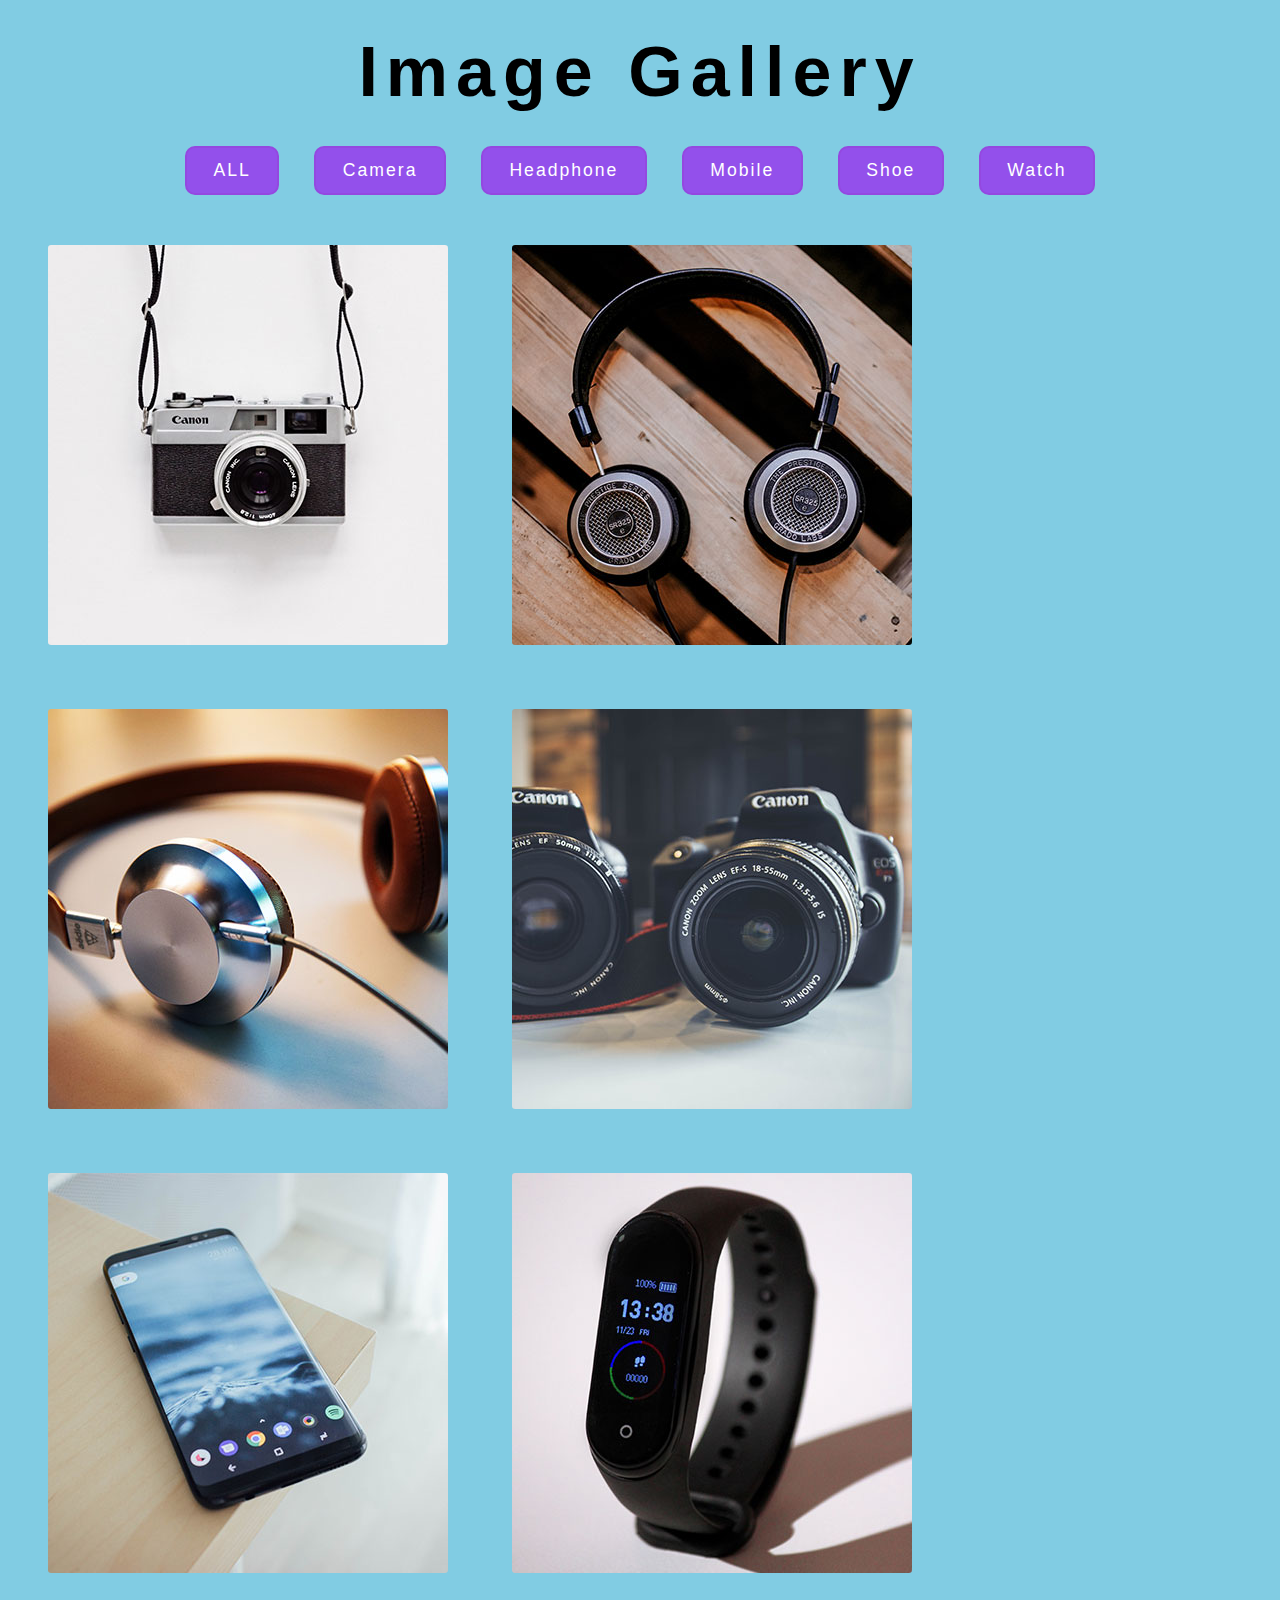
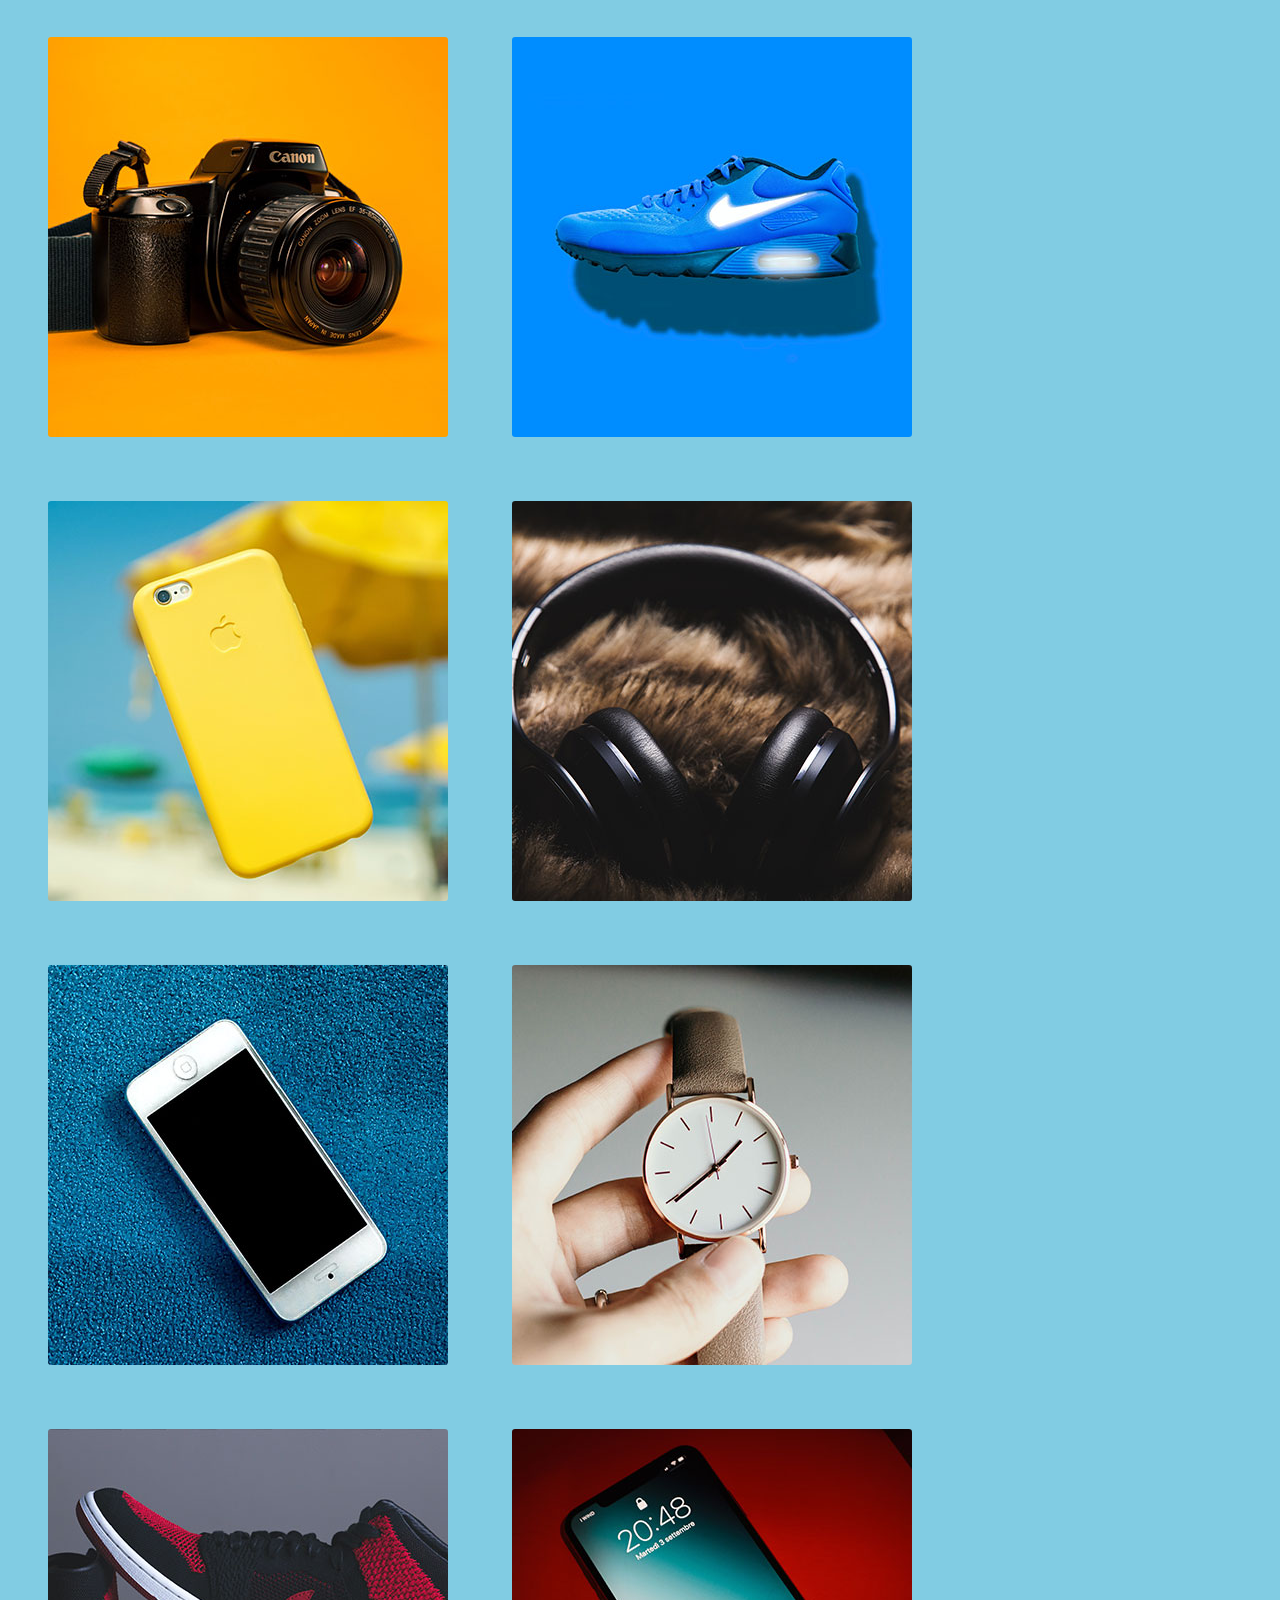
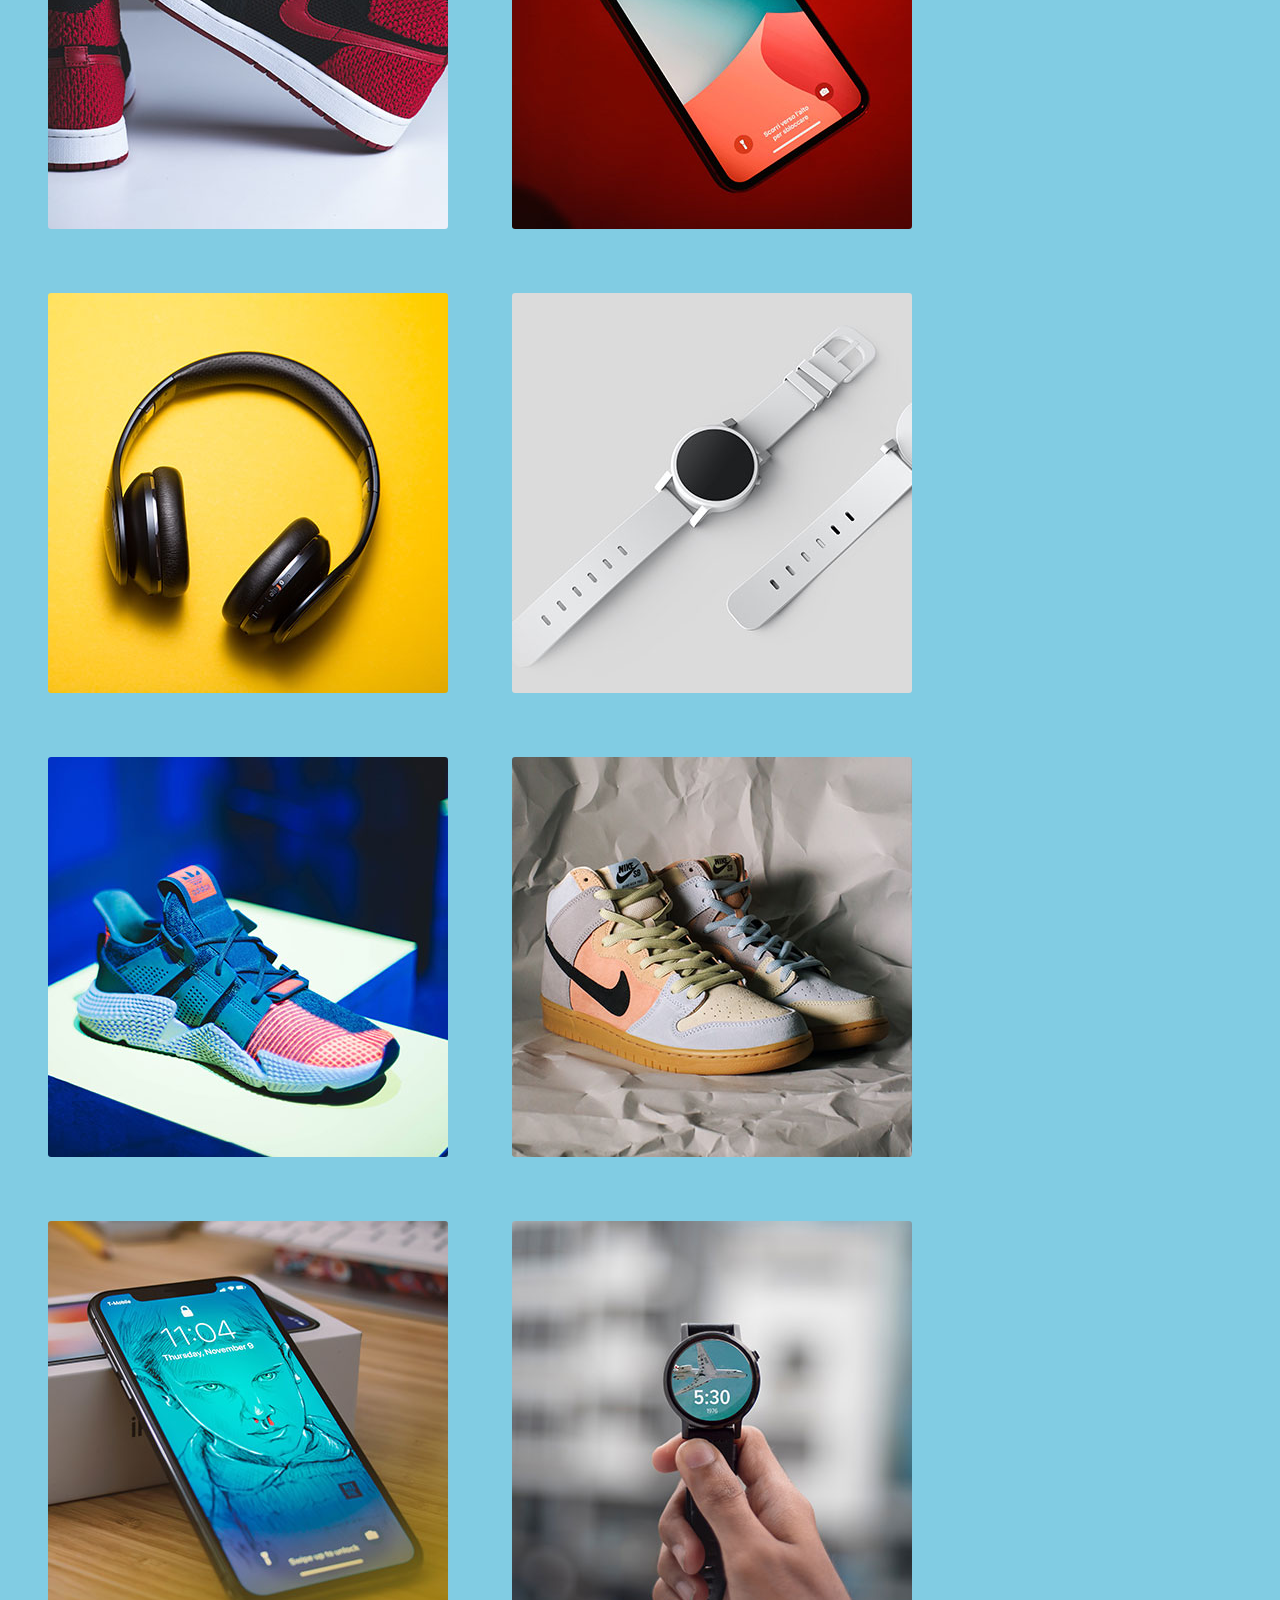
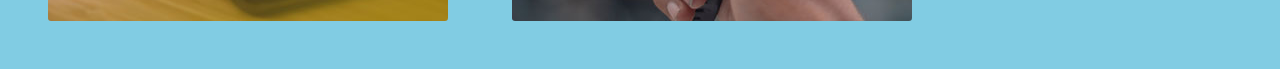
<file: IMAGE_GALLERY/index.html>
<!DOCTYPE html>
<html lang="en">
<head>
    <meta charset="UTF-8">
    <meta name="viewport" content="width=device-width, initial-scale=1.0">
    <title>IMAGE GALLERY</title>
    <link rel="stylesheet" href="styles.css">
</head>
<body>
<section class="gallery">
    <h1 class="main-heading">Image Gallery</h1>
    <div class="buttons">
        <button type="button">ALL</button>
        <button type="button" data-btn="1">Camera</button>
        <button type="button" data-btn="2">Headphone</button>
        <button type="button" data-btn="3">Mobile</button>
        <button type="button" data-btn="4">Shoe</button> 
        <button type="button" data-btn="5">Watch</button> 
    </div>
    <div class="images">
        <img src="IMAGES/camera1.jpg" alt="" data-img="1">
        <img src="IMAGES/headphone1.jpg" alt="" data-img="2">
        <img src="IMAGES/headphone2.jpg" alt="" data-img="2">
        <img src="IMAGES/camera2.jpg" alt="" data-img="1">
        <img src="IMAGES/mobile1.jpg" alt="" data-img="3">
        <img src="IMAGES/watch1.jpg" alt="" data-img="5">
        <img src="IMAGES/camera3.jpg" alt="" data-img="1">
        <img src="IMAGES/shoe1.jpg" alt="" data-img="4">
        <img src="IMAGES/mobile5.jpg" alt="" data-img="3">
        <img src="IMAGES/headphone3.jpg" alt="" data-img="2">
        <img src="IMAGES/mobile2.jpg" alt="" data-img="3">
        <img src="IMAGES/watch2.jpg" alt="" data-img="5">
        <img src="IMAGES/shoe4.jpg" alt="" data-img="4">
        <img src="IMAGES/mobile3.jpg" alt="" data-img="3">
        <img src="IMAGES/headphone4.jpg" alt="" data-img="2">
        <img src="IMAGES/watch3.jpg" alt="" data-img="5">
        <img src="IMAGES/shoe2.jpg" alt="" data-img="4">
        <img src="IMAGES/shoe3.jpg" alt="" data-img="4">
        <img src="IMAGES/mobile4.jpg" alt="" data-img="3">
        <img src="IMAGES/watch4.jpg" alt="" data-img="5">
    </div>
</section>

    <script src="script.js"></script>
</body>
</html>
</file>
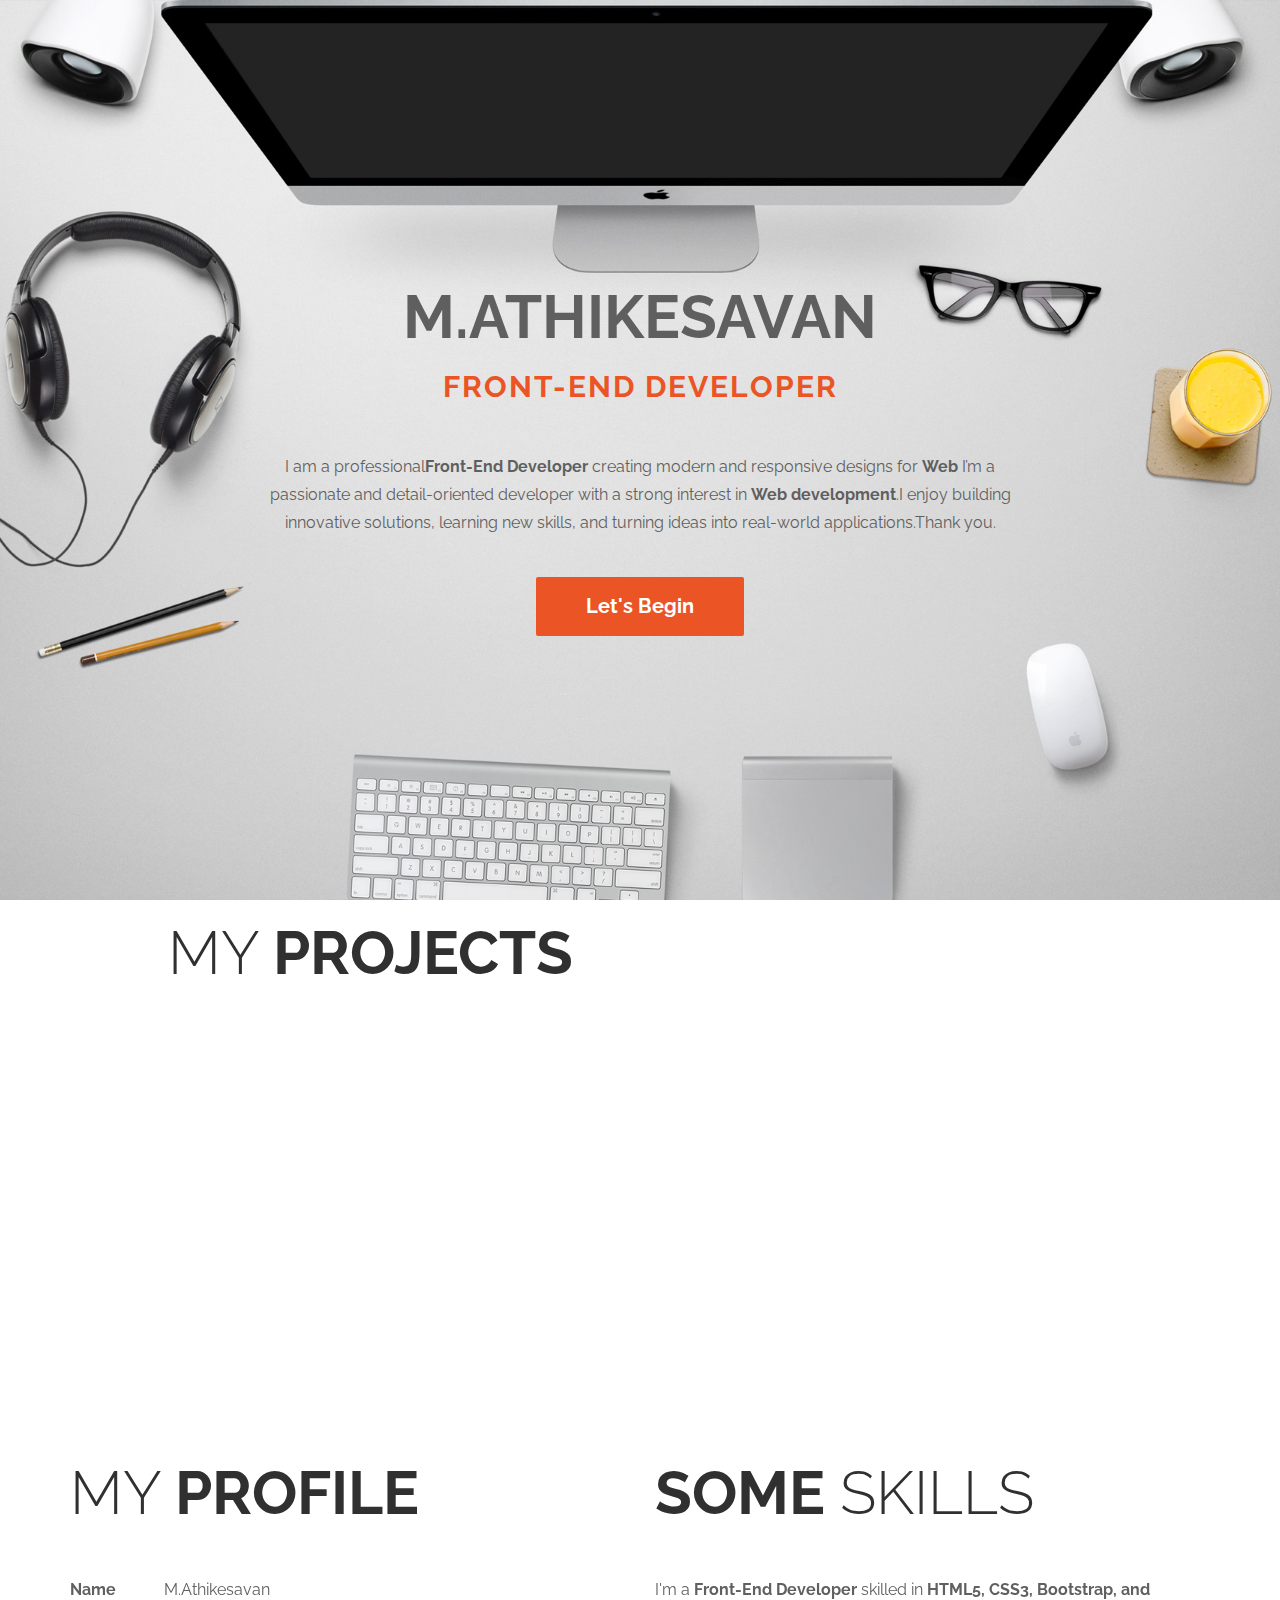
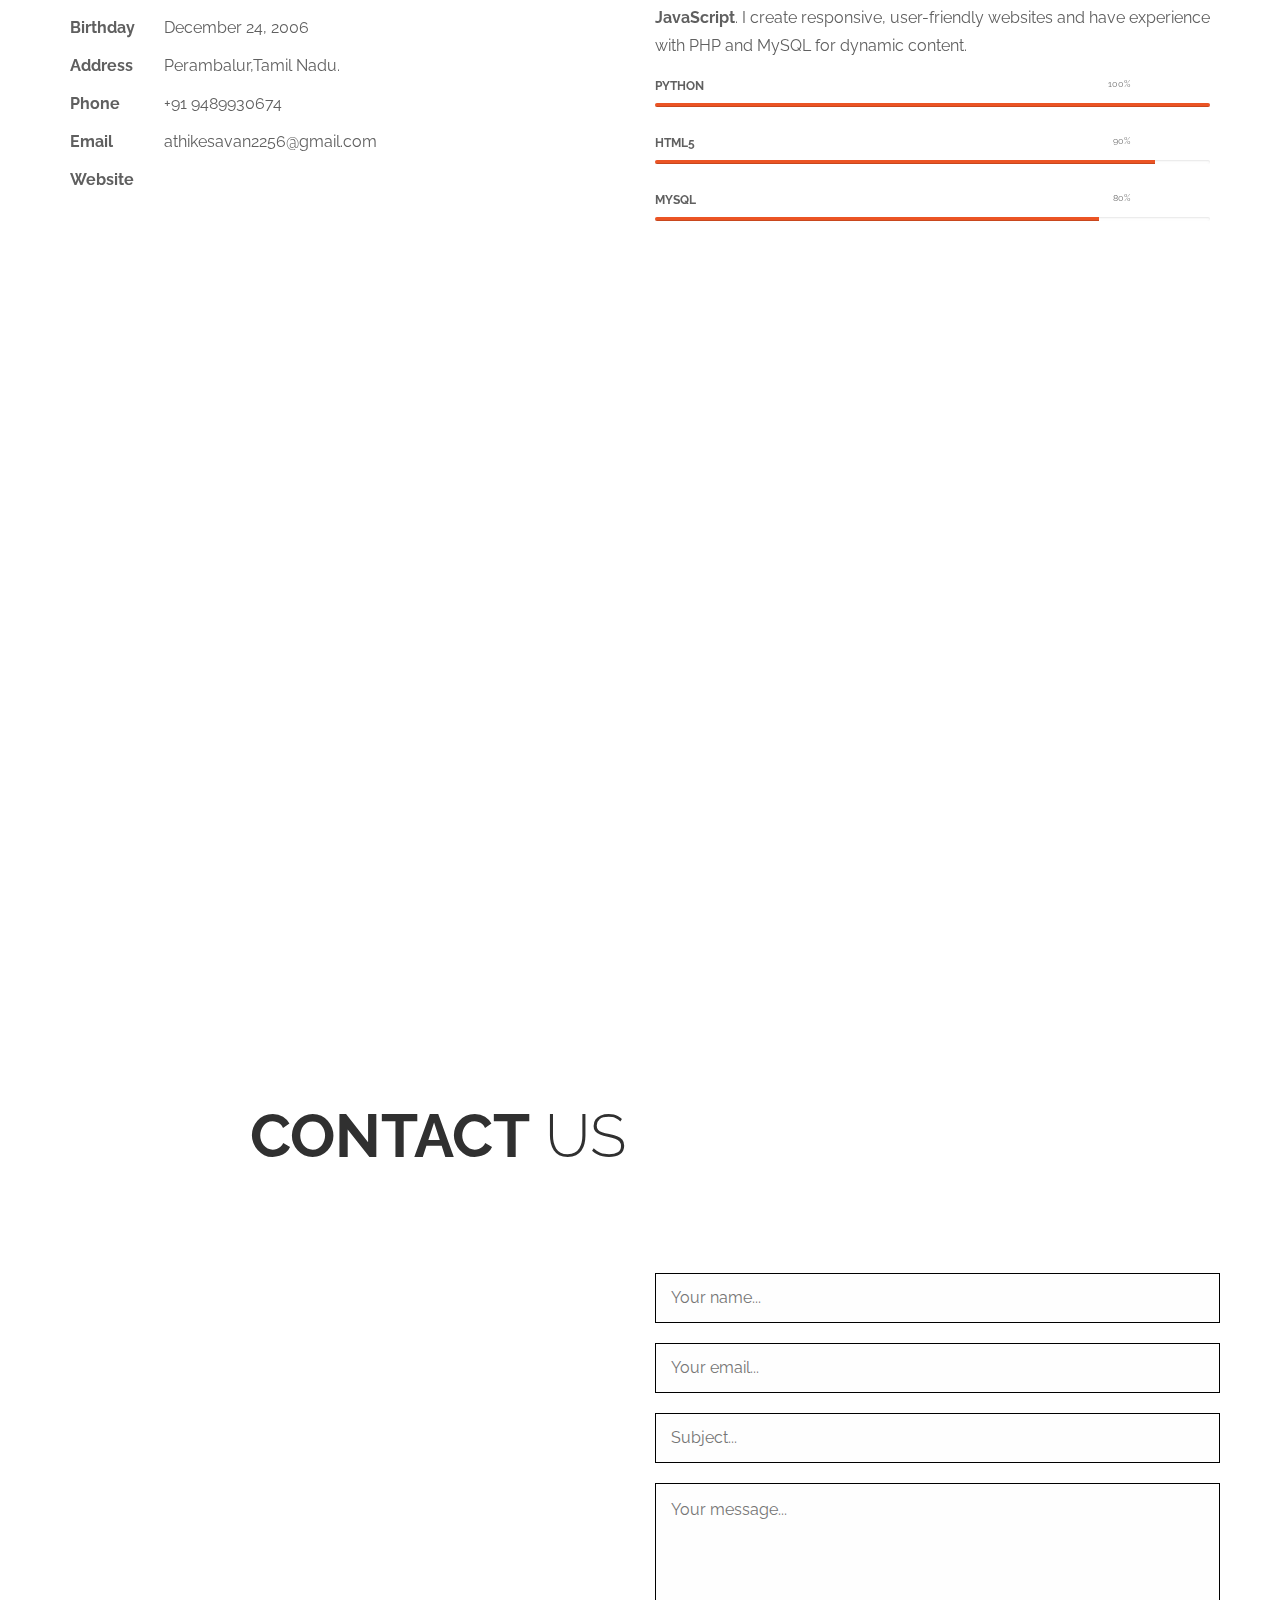
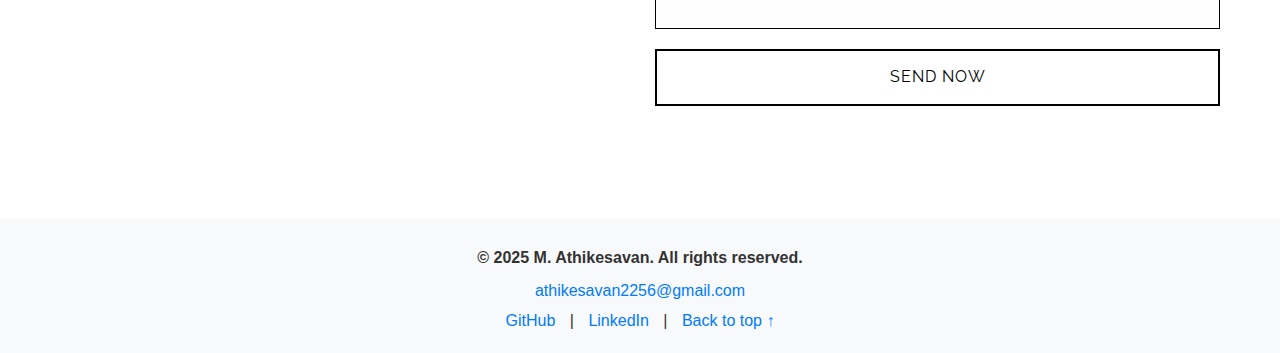
<file: PORTFOLIO/index.html>
<!DOCTYPE html>
<html lang="en">
<head>
	<meta charset="utf-8">
	<meta http-equiv="X-UA-Compatible" content="IE=Edge">
	<meta name="viewport" content="width=device-width, initial-scale=1">
	<meta name="keywords" content="">
	<meta name="description" content="">
	<link rel="icon" href="images/icon.png">
	<title>Portfolio</title>
	<!-- STYLESHEETS -->
	<link rel="stylesheet" href="css/bootstrap.min.css">
	<link rel="stylesheet" href="css/font-awesome.min.css">
	<link rel="stylesheet" href="css/templatemo-style.css">
	<link rel="stylesheet" href="https://cdn.jsdelivr.net/npm/aos@2.3.4/dist/aos.css">
	<link href='//fonts.googleapis.com/css?family=Raleway:400,300,600,700' rel='stylesheet' type='text/css'>
</head>
<body data-spy="scroll" data-target="#rock-navigation">
	<!-- START NAVIGATION -->
	<div class="navbar navbar-default bs-dos-nav navbar-fixed-top sticky-navigation" role="navigation">
		<div class="container">

			<div class="navbar-header">
				<button class="navbar-toggle" data-toggle="collapse" data-target="#rock-navigation">
					<span class="icon icon-bar"></span>
					<span class="icon icon-bar"></span>
					<span class="icon icon-bar"></span>
				</button>
				<a href="#" class="navbar-brand">M.Athikesavan</a>
			</div>
			<nav class="collapse navbar-collapse" id="rock-navigation">
				<ul class="nav navbar-nav navbar-right main-navigation text-uppercase">
					<li><a href="#home" class="smoothScroll">Home</a></li>
					<li><a href="#projects" class="smoothScroll">My Projects</a></li>
					<li><a href="#resume" class="smoothScroll">Resume</a></li>
					<li><a href="#about" class="smoothScroll">About</a></li>
					<li><a href="#contact" class="smoothScroll">Contact</a></li>
				</ul>
			</nav>

		</div>
	</div>
	<!-- END NAVIGATION -->

	<!-- START HOME -->
	<section id="home" class="templatemo-home">
		<div class="container">
			<div class="row">
				<div class="col-md-2 col-sm-1"></div>
				<div class="col-md-8 col-sm-10">
					<h1 class="tm-home-title"><strong>M.ATHIKESAVAN</strong></h1>
					<h2 class="tm-home-subtitle">Front-End Developer</h2>
					<p>I am a professional<strong>Front-End Developer</strong> creating modern and responsive designs for <strong>Web</strong> I’m a passionate and detail-oriented developer with a strong interest in <strong>Web development</strong>.I enjoy building innovative solutions, learning new skills, and turning ideas into real-world applications.Thank you.</p>
					<a href="#projects" class="btn btn-default smoothScroll tm-view-more-btn">Let's Begin</a>
				</div>
				<div class="col-md-2 col-sm-1"></div>
			</div>
		</div>
	</section>
	<!-- END HOME -->
	 <!-- START PROJECTS -->
<section id="projects" class="tm-padding-top-bottom-100">
  <div class="container">
    <div class="row">
      <div class="col-md-offset-1 col-md-11">
        <h2 class="title">My <strong>Projects</strong></h2>
      </div>

      <!-- Project 1 -->
      <div class="col-md-4 col-sm-6 mb-4" data-aos="fade-up">
        <div class="card">
          <img src="images/img1.jpg" class="card-img-top img-responsive" alt="Project 1">
          <div class="card-body">
            <h4 class="card-title">Railway Reservation System</h4>
            <p class="card-text">A full-stack web app using HTML, CSS, JavaScript & MySQL for booking and managing train reservations.</p>
          </div>
        </div>
      </div>

      <!-- Project 2 -->
      <div class="col-md-4 col-sm-6 mb-4" data-aos="fade-up" data-aos-delay="100">
		<div class="card">
			<img src="images/img2.png" class="card-img-top img-responsive" alt="Responsive KFC Website">
			<div class="card-body">
				<h4 class="card-title">Responsive KFC Website</h4>
				<p class="card-text">A front-end clone of the KFC website built using HTML5, CSS3, Bootstrap 5, and JavaScript. Fully mobile responsive with smooth UI/UX design.</p>
			</div>
		</div>
	  </div>


      <!-- Project 3 -->
      <div class="col-md-4 col-sm-6 mb-4" data-aos="fade-up" data-aos-delay="200">
        <div class="card">
          <img src="images/img3.png" class="card-img-top img-responsive" alt="Project 3">
          <div class="card-body">
            <h4 class="card-title">Face Detection App</h4>
            <p class="card-text">Python + OpenCV based face detection project capable of recognizing human faces in real-time video streams.</p>
          </div>
        </div>
      </div>
    </div>
  </div>
</section>
<!-- END PROJECTS -->

	<!-- START RESUME -->
	<section id="resume" class="tm-padding-top-bottom-100">
		<div class="container">
			<div class="row">
				<div class="col-md-6 col-sm-6">					
					<h2 class="title">My <strong>Profile</strong></h2>
					<p><span class="tm-info-label">Name</span> M.Athikesavan</p>
					<p><span class="tm-info-label">Birthday</span> December 24, 2006</p>
					<p><span class="tm-info-label">Address</span> Perambalur,Tamil Nadu.</p>
					<p><span class="tm-info-label">Phone</span> +91 9489930674</p>
					<p><span class="tm-info-label">Email</span> athikesavan2256@gmail.com</p>
					<p><span class="tm-info-label">Website</span> <a href="#" class="tm-red-text">www.com</a></p>
				</div>
				<div class="col-md-6 col-sm-6">
					<h2 class="title"><strong>Some</strong> Skills</h2>
					<p>I'm a <strong>Front-End Developer</strong> skilled in <strong>HTML5, CSS3, Bootstrap, and JavaScript</strong>. I create responsive, user-friendly websites and have experience with PHP and MySQL for dynamic content.</p>
					<h4 class="tm-progress-label">Python <small class="progress-percent-small">100%</small></h4>
					<div class="progress tm-progress">
						<div class="progress-bar progress-bar-danger" role="progressbar" aria-valuenow="100" aria-valuemin="0" aria-valuemax="100" style="width: 100%;"></div>
					</div>
					<h4 class="tm-progress-label">HTML5 <small class="progress-percent-small">90%</small></h4>
					<div class="progress tm-progress">
						<div class="progress-bar progress-bar-danger" role="progressbar" aria-valuenow="90" aria-valuemin="0" aria-valuemax="100" style="width: 90%;"></div>
					</div>
					<h4 class="tm-progress-label">MySQL <small class="progress-percent-small">80%</small></h4>
					<div class="progress tm-progress">
						<div class="progress-bar progress-bar-danger" role="progressbar" aria-valuenow="80" aria-valuemin="0" aria-valuemax="100" style="width: 80%;"></div>
					</div>
				</div>
			</div>
		</div>
		<br>
		<br>
	</section>
	<!-- END RESUME -->

	<!-- START ABOUT -->
	<section id="about" class="tm-about">
		<br>
		<div class="container">
			<div class="row">
				<div class="col-md-offset-6 col-md-6 col-sm-offset-6 col-sm-7">
					<div class="title">
						<h2 class="h-title">This is <strong>me</strong></h2>
						<h1 class="tm-red-text"><strong>Front-End Developer</strong></h1>
					</div>
					<p>TI’m a passionate Full-Stack Web Developer with experience in building dynamic web applications using HTML, CSS, JavaScript, Bootstrap, PHP, MySQL, and Django. I enjoy creating user-friendly, scalable solutions and continuously improving my skills to deliver high-quality projects.</p>
					<p>In addition to web development, I’m exploring penetration testing, data science, and computer vision with Python and OpenCV. I believe in continuous learning and aim to create secure, innovative, and performance-driven solutions that make a real impact.</p>
				</div>
			</div>
		</div>
		<br>
		<br>
		
	</section>
	<!-- END ABOUT -->
	<!-- START CONTACT -->
	<section class="contact-section" id="contact">
		<h2 class="title c-title"> <strong>CONTACT</strong> US</h2>
		<div class="map-form-container">
		
		<!-- Google Map -->
		<div class="map-container">
			<iframe
			src="https://www.google.com/maps/embed?pb=!1m18!1m12!1m3!1d3875.728118462892!2d100.56894581542033!3d13.75665630165913!2m3!1f0!2f0!3f0!3m2!1i1024!2i768!4f13.1!3m3!1m2!1s0x30e29e8a92f8cc3f%3A0x2ef2f8d444e7ec16!2sDHL%20Supply%20Chain!5e0!3m2!1sen!2sth!4v1716177845000!5m2!1sen!2sth"
			width="100%" height="100%" style="border:0;" allowfullscreen="" loading="lazy"
			referrerpolicy="no-referrer-when-downgrade">
			</iframe>
		</div>

		<!-- Contact Form -->
		<div class="form-container">
			
			<form class="contact-form">
			<input type="text" name="name" placeholder="Your name..." required />
			<input type="email" name="email" placeholder="Your email..." required />
			<input type="text" name="subject" placeholder="Subject..." />
			<textarea name="message" placeholder="Your message..." rows="5" required></textarea>
			<button type="submit">SEND NOW</button>
			</form>
		</div>

		</div>
  </section>

	<!-- END CONTACT -->
  <!-- footer.html -->
	<footer class="portfolio-footer">
	<p>© 2025 M. Athikesavan. All rights reserved.</p>
	<p>
		<a href="mailto:athikesavan2256@gmail.com">athikesavan2256@gmail.com</a>
	</p>
	<div class="footer-links">
		<a href="https://github.com/yourusername" target="_blank">GitHub</a>
		|
		<a href="https://linkedin.com/in/athikesavan-m38" target="_blank">LinkedIn</a>
		|
		<a href="#top">Back to top ↑</a>
	</div>
	</footer>


	<script src="js/jquery.js"></script>
	<script src="js/bootstrap.min.js"></script>
	<script src="js/smoothscroll.js"></script>
	<script src="js/jquery.nav.js"></script>
	<script src="js/isotope.js"></script>
	<script src="js/imagesloaded.min.js"></script>
	<script src="js/custom.js"></script>
	<script src="https://cdn.jsdelivr.net/npm/aos@2.3.4/dist/aos.js"></script>
<script>
  AOS.init({ duration: 1000 });
</script>

</body>
</html>
</file>
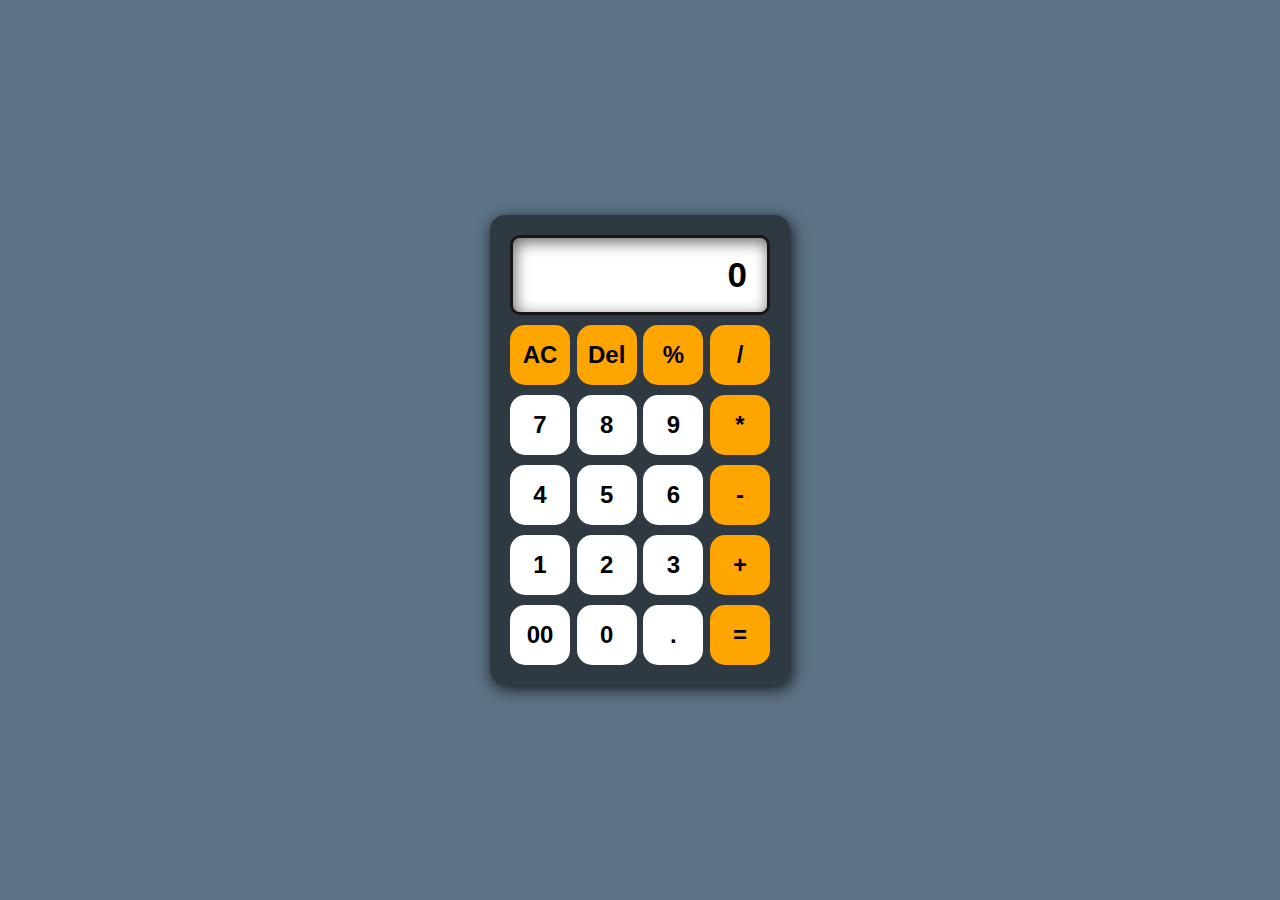
<file: CALCULATOR/index1.html>
<!DOCTYPE html>
<html lang="en">
<head>
    <meta charset="UTF-8">
    <meta name="viewport" content="width=device-width, initial-scale=1.0">
    <title>Calculator Using Html, CSS and JavaScript</title>
    <link rel="stylesheet" href="styles.css">
</head>
<body>
    <div class="calculator">
        <input type="text" placeholder="0" id="inputBox" readonly>

        <div class="row">
            <button class="operator">AC</button>
            <button class="operator">Del</button>
            <button class="operator">%</button>
            <button class="operator">/</button>
        </div>

        <div class="row">
            <button>7</button>
            <button>8</button>
            <button>9</button>
            <button class="operator">*</button>
        </div>

        <div class="row">
            <button>4</button>
            <button>5</button>
            <button>6</button>
            <button class="operator">-</button>
        </div>

        <div class="row">
            <button>1</button>
            <button>2</button>
            <button>3</button>
            <button class="operator">+</button>
        </div>

        <div class="row">
            <button>00</button>
            <button>0</button>
            <button>.</button>
            <button class="operator">=</button>
        </div>
    </div>

    <script src="script.js"></script>
</body>
</html>
</file>
<file: IMAGE_GALLERY/styles.css>
body{
    margin: 0;
    padding: 0;
}
.main-heading{
    font-family: 'Trebuchet MS', 'Lucida Sans Unicode', 'Lucida Grande', 'Lucida Sans', Arial, sans-serif;
    font-weight: 900;
    font-size: 70px;
    display: flex;
    justify-content: center;
    align-items: center;
    margin: 0;
    letter-spacing: 8px;

}
.gallery{
    padding: 2em;
    min-height: 120vh;
    background-color: #81cce3;
}
.buttons{
    padding: 1em 0 1em 0;
    justify-content: center;
    align-items: center;
    display: flex;
    flex-wrap: wrap;
}
.buttons button{
    margin: 1em;
    padding: 0.7em 1.5em;
    font-size: 1.1em;
    letter-spacing: 2px;
    font-weight: 400;
    border: none;
    color: #fff;
    background: #9350eb;
    border: 2px solid #9448e0;
    cursor: pointer;
    transition: 0.3s;
    border-radius: 10px;
}
.buttons button:hover,
.buttons .btn-clicked{
    background: #fff;
    color: #9350eb;
}
.images{
    max-width: 1360px;
    margin: 0 auto;
    display: flex;
    justify-content: flex-start;
    align-items: center;
    flex-wrap: wrap;
    gap: 2em;
}
.images img{
    width: 25em;
    margin: 1em;
    border-radius: 0.2em;
    transition: 0.6s;
}
.images .img-expand{
    width: 25em;
    margin: 1em;
}
.images .img-shrink{
    width: 0em;
    margin: -1em;

}
@media screen and(max-width: 1439px){
    .images{
        max-width: 896px;
    }
}
@media screen and(max-width: 986px){
    .images{
       align-items: center;
       flex-direction: column;
    }
    .images img{
        margin-right: 0 !important;
        margin-left: 0 !important;
    }
}
@media screen and(max-width: 600px){
    .buttons button{
        width: 100%;
        display: block;
    }
    .images
    .img-expand,
    .images img {
        width: 100%;
    }
}
</file>
<file: PORTFOLIO/css/templatemo-style.css>
/*

Ultra Profile

https://templatemo.com/tm-464-ultra-profile

*/

body {
  background: #ffffff;
  font-family: 'Raleway', sans-serif;
  font-size: 16px;
  color: #606060;
  position: relative;
}
html, body {
  width: 100%;
  overflow-x: hidden;
}
h1,h2,h3 { font-weight: 300; }
p { line-height: 28px; }
hr {
  border-color: #f2f2f2;
  width: 100px;
  margin-bottom: 40px;
}
.title {
  color: #303030;
  font-size: 60px;
  padding-bottom: 40px;
  text-transform: uppercase;
}

/* START NAVIGATION */
.sticky-navigation { opacity: 0; }
.navbar-default {
  background: #fff;
  border: none;
  -webkit-box-shadow: 0 2px 8px 0 rgba(50, 50, 50, 0.08);
          box-shadow: 0 2px 8px 0 rgba(50, 50, 50, 0.08);
  margin: 0;
  padding: 0;
}
.navbar-default .navbar-brand {
  color: #212227;
  font-weight: bold;
  font-size: 30px;
  line-height: 45px;
  padding: 10px 0 0 12px;
}
.navbar-default .navbar-nav li a {
  color: #202020;
  font-size: 13px;
  font-weight: bold;
  line-height: 45px;
  letter-spacing: 1px;
}
.navbar-default .navbar-nav li a:hover { color: #eb5424; }
.navbar-default .navbar-nav > li > a:hover,
.navbar-default .navbar-nav > li > a:focus {
  color: #eb5424;
  background-color: transparent;
}
.navbar-default .navbar-nav > .active > a,
.navbar-default .navbar-nav > .active > a:hover,
.navbar-default .navbar-nav > .active > a:focus {
  color: #eb5424;
  background-color: transparent;
}
.navbar-default .navbar-toggle {
  border: none;
  padding-top: 10px;
}
.navbar-default .navbar-toggle .icon-bar {
  background: #eb5424;
  border-color: transparent;
}
.navbar-default .navbar-toggle:hover,
.navbar-default .navbar-toggle:focus { background-color: transparent }
/* END NAVIGATION */

/* START HOME */
.templatemo-home {
  background: url('../images/home-bg.jpg');
  background-size: cover;
  background-attachment: fixed;
  background-position: center center;
  color: #5f5f5f;
  display: -webkit-box;
  display: -webkit-flex;
  display: -ms-flexbox;
  display: flex;
  -webkit-box-align: center;
  -webkit-align-items: center;
      -ms-flex-align: center;
          align-items: center;
  text-align: center;  
  height: 100vh;
}
.tm-home-title,
 .tm-home-subtitle {
  text-transform: uppercase;
 }
.tm-home-title { font-size: 60px; }
.tm-home-subtitle {
  color: #eb5424;
  font-weight: bold;
  padding-bottom: 40px;
  letter-spacing: 2px;
}
.tm-view-more-btn {
  background: #eb5424;
  color: #ffffff;
  border: none;
  border-radius: 2px;
  font-size: 20px;
  font-weight: 700;
  margin-top: 30px;
  padding: 15px 50px;
  -webkit-transition: all 0.6s ease-in;
          transition: all 0.6s ease-in;
}
.tm-view-more-btn:hover {
  background: #ffffff;
  color: #eb5424;
}
/* END HOME */



/* FILTER CSS */
.filter-wrapper {
  width: 100%;
  margin: 0 0 24px 0;
  overflow: hidden;
  text-align: center;
}
.filter-wrapper li {
  display: inline-block;
  margin: 4px;
}
.filter-wrapper li a {
  color: #999999;
  padding: 8px 17px;
  display: block;
  text-decoration: none;
  transition: all 0.4s ease-in-out;
  -webkit-transition: all 0.4s ease-in-out;
  -moz-transition: all 0.4s ease-in-out;
  -ms-transition: all 0.4s ease-in-out;
}
.filter-wrapper li a:focus,
 .filter-wrapper li a:hover,
 .filter-wrapper li a.selected {
  background: #eb5424;
  border-color: transparent;
  color: #ffffff;
}

/* ISOTOPE BOX CSS */
.iso-box-section { width: 100%; }
.iso-box-wrapper {
  width: 100%;
  padding: 0;
  clear: both;
  position: relative;
}
.iso-box {
  position: relative;
  min-height: 50px;
  float: left;
  overflow: hidden;
  margin-bottom: 20px;
}
.iso-box > a {
  display: block;
  width: 100%;
  height: 100%;
  overflow: hidden;
}
.iso-box > a {
  display: block;
  width: 100%;
  height: 100%;
  overflow: hidden;
}
.fluid-img {
  width: 100%;
  display: block;
  height: auto;
}
/* END PORTFOLIO */

/* START RESUME */
.tm-red-text { color: #ffffff; }
.tm-info-label {
  font-weight: bold;
  display: inline-block;
  width: 90px;
}
.tm-progress {
  background: #fff;
  border-radius: 2px;
  height: 4px;
}
.progress-bar-danger { background: #eb5424; }
.tm-progress-label {
  font-size: 12px;
  font-weight: bold;
  padding-top: 10px;
  text-transform: uppercase;
}
.progress-percent-small {
  display: block;
  float: right;
  padding-right: 80px;
}
/* END RESUME */

/* START ABOUT */
.tm-about {
  background: url('../images/about-bg.JPG');
  background-size: cover;
  background-attachment: fixed;
  background-position: center center;
  padding-top: 60px;
  padding-bottom: 100px;
  color: #ffffff;
  font-weight: 500;
  font-size: 20px;
}
.h-title{
  color: #ffffff;
  font-weight: 600;
  font-style: normal;
}
/* END ABOUT */

/* START CONTACT */
.tm-contact {
  text-align: center;
  padding-top: 80px;
  padding-bottom: 40px;
}
.form-control {
  background: transparent;
  border: 1px solid #666;
  border-radius: 2px;
  -webkit-box-shadow: none;
          box-shadow: none;
  margin-bottom: 10px;
  -webkit-transition: all 0.6s ease-in;
          transition: all 0.6s ease-in;
}
.form-control:focus,
 .form-control:hover {
  background: #202020;
  color: #ffffff;
}
input { height: 50px; }
.tm-contact p { padding-top: 40px; }
/* END CONTACT */

@media screen and (max-device-width: 1024px){
  .templatemo-home {
    background-attachment: scroll;
  }
}

/* START MEDIA 980 */
@media screen and (max-width:980px){
  .portfolio-overlay  { padding-top: 10px; }
}
/* END MEDIA 980 */

@media screen and (max-width: 767px) {
  .tm-home-title { font-size: 40px; }
}

/* START MEDIA 360 */
@media screen and (max-width:360px){
  .navbar-default .navbar-brand {  padding-top: 2px; }
}
/* END MEDIA 360 */


.card {
  border: none;
  border-radius: 10px;
  box-shadow: 0 8px 20px rgba(0, 0, 0, 0.1);
  overflow: hidden;
  transition: transform 0.3s ease;
  margin-bottom: 30px;
}

.card:hover {
  transform: translateY(-5px);
}

.card-img-top {
  width: 100%;
  height: 200px;
  object-fit: cover;
}

.card-body {
  padding: 20px;
}

.card-title {
  font-weight: 700;
  font-size: 18px;
  margin-bottom: 10px;
}

.card-text {
  font-size: 14px;
  color: #666;
}

/* contact */
/* Reset and layout basics */
.contact-section {
  padding: 60px 0;
  /* background-color: rgba(0, 0, 0, 0.6); */
}

.map-form-container {
  max-width: 1200px;
  margin: auto;
  display: flex;
  gap: 30px;
  padding: 20px;
}

.map-container {
  flex: 1;
  min-height: 500px;
}

.form-container {
  flex: 1;
  display: flex;
  align-items: center;
}

.contact-form {
  width: 100%;
  display: flex;
  flex-direction: column;
  gap: 20px;
}

.contact-form input,
.contact-form textarea {
  background-color: rgba(232, 226, 226, 0.05);
  border: 1px solid #000000;
  padding: 15px;
  color: #fff;
  font-size: 16px;
  outline: none;
}

.contact-form textarea {
  resize: none;
}

.contact-form button {
  background: transparent;
  color: #000000;
  border: 2px solid #000000;
  padding: 15px;
  font-size: 16px;
  cursor: pointer;
  transition: background 0.3s ease;
  letter-spacing: 1px;
}

.contact-form button:hover {
  background: #000000;
  color: #ffffff;
}
.c-title{
  margin-left: 250px;
}

/* footer */
/* styles.css */

.portfolio-footer {
  background-color: #f8f9fa;
  padding: 2rem 0;
  text-align: center;
  font-family: Arial, sans-serif;
}

.portfolio-footer p {
  margin: 0.5rem 0;
  font-weight: bold;
  color: #333;
}

.portfolio-footer a {
  text-decoration: none;
  color: #007bff;
  margin: 0 10px;
  font-weight: normal;
}

.portfolio-footer a:hover {
  text-decoration: underline;
}

.footer-links {
  margin-top: 0.5rem;
  color: #333;
}
</file>
<file: CALCULATOR/styles.css>
* {
    margin: 0;
    padding: 0;
    box-sizing: border-box;
    font-family: sans-serif;
    font-weight: bold;
}

body {
    display: flex;
    justify-content: center;
    align-items: center;
    height: 100vh;
    background-color: #5C7285;
    width: 100%;
}

.calculator {
    padding: 20px;
    background-color: rgba(0, 0, 0, 0.5);
    box-shadow: 2px 4px 15px rgba(0, 0, 0, 0.8);
    border-radius: 15px;
    text-align: center;
    width: 300px;
}

#inputBox {
    width: 100%;
    height: 80px;
    text-align: right;
    font-size: 35px;
    box-shadow: inset 2px 4px 15px rgba(0, 0, 0, 0.6);
    border-radius: 10px;
    padding: 20px;
    outline: none;
    border: 3px solid rgb(28, 21, 21);
}

input::placeholder {
    color: black;
}

.row {
    display: flex;
    justify-content: space-between;
    margin-top: 10px;
}

button {
    width: 60px;
    height: 60px;
    font-size: 1.5rem;
    border-radius: 15px;
    outline: none;
    cursor: pointer;
    border: none;
    transition: all 0.3s;
    background-color: white;
}

.operator {
    background-color: orange;
}

.operator:hover {
    background-color: rgb(224, 148, 6);
}

button:hover {
    background-color: rgb(194, 211, 225);
}
</file>
